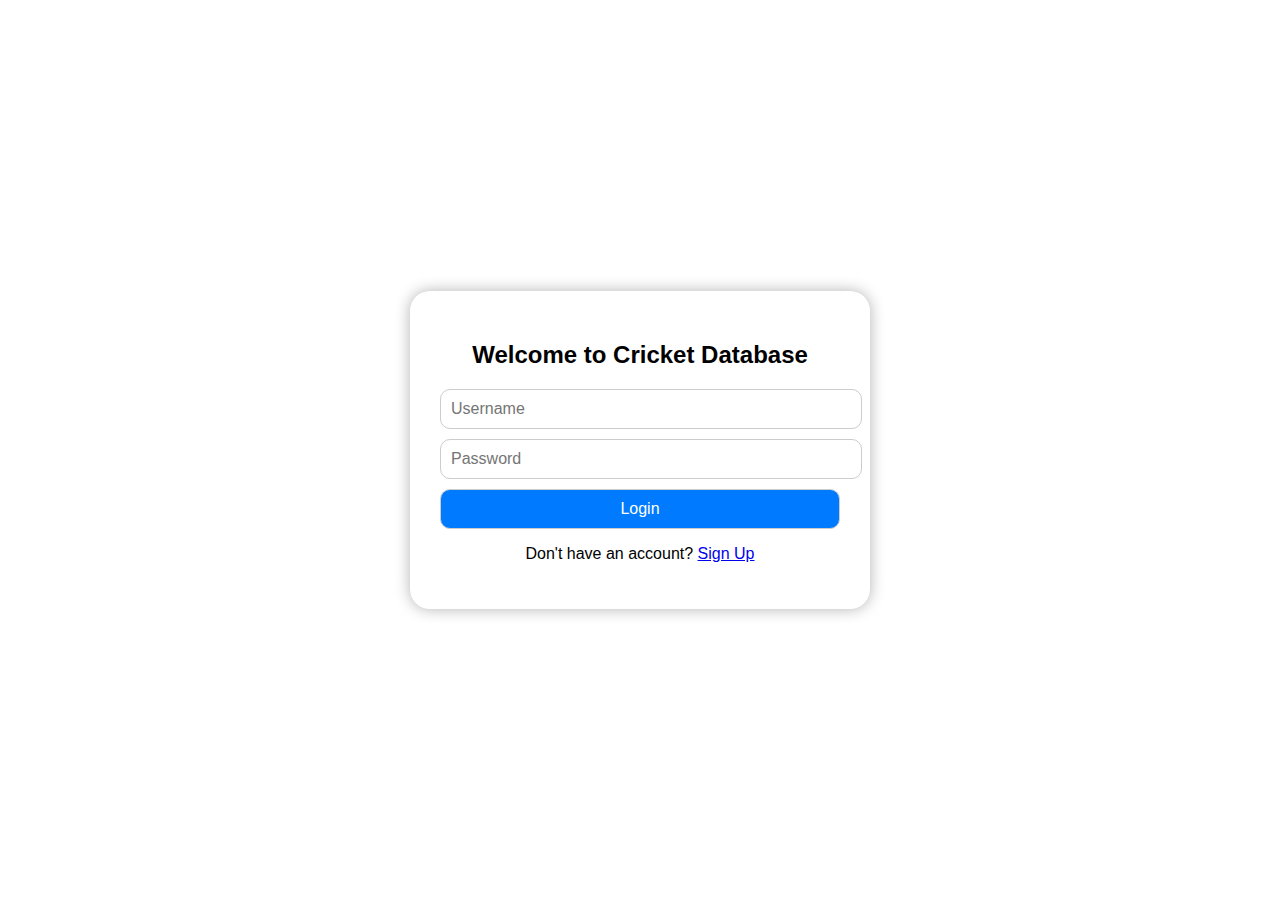
<file: index.html>
<!DOCTYPE html>
<html lang="en">
<head>
  <meta charset="UTF-8">
  <title>Cricket DB - Login</title>
  <link rel="stylesheet" href="style.css">
</head>
<body class="login-body">
  <div class="container">
    <h2>Welcome to Cricket Database</h2>
    <form id="loginForm" onsubmit="return loginUser()">
      <input type="text" id="login-username" placeholder="Username" required>
      <input type="password" id="login-password" placeholder="Password" required>
      <button type="submit">Login</button>
      <p>Don't have an account? <a href="signup.html">Sign Up</a></p>
    </form>
  </div>
  <script src="script.js"></script>
</body>
</html>
</file>
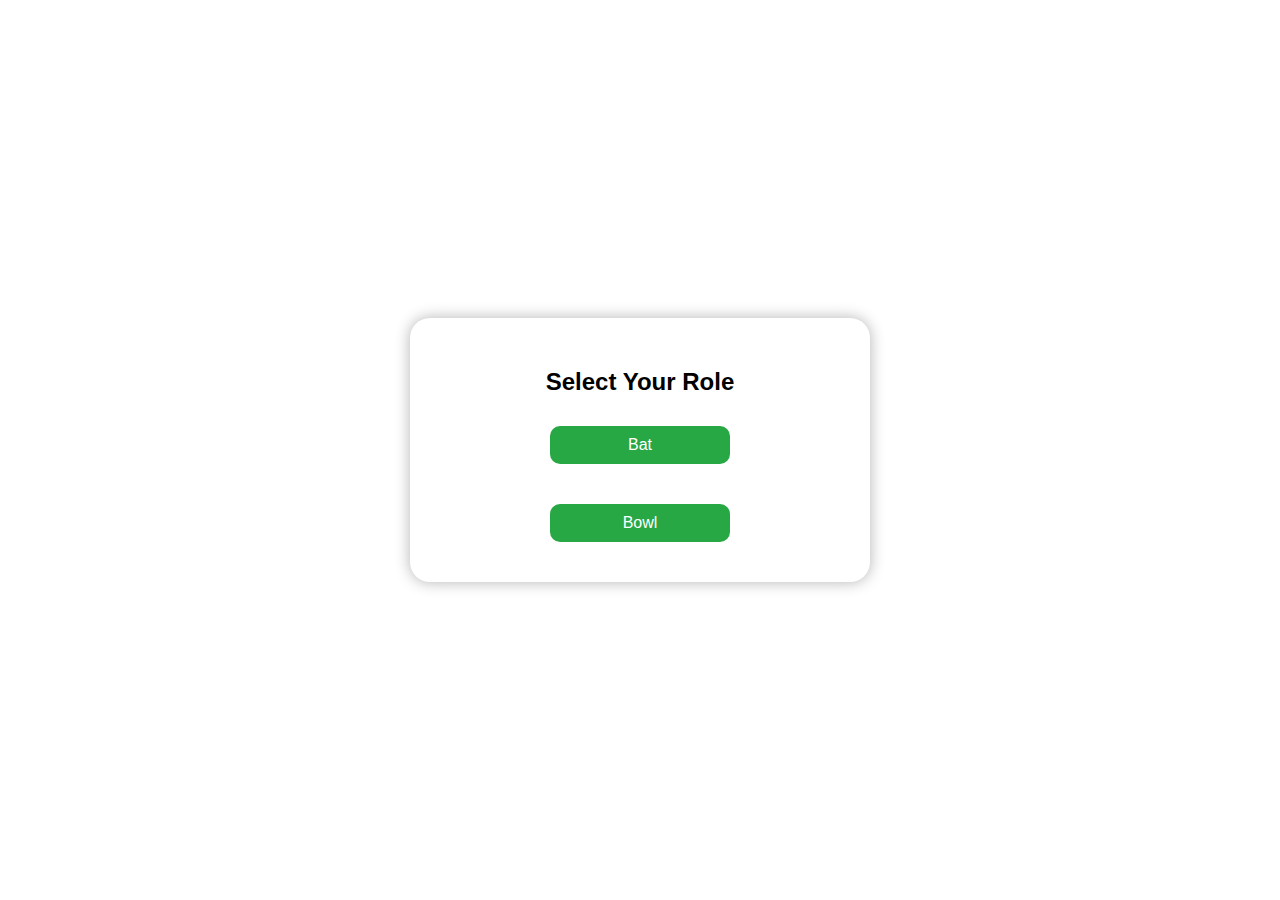
<file: bat-bowl.html>
<!DOCTYPE html>
<html lang="en">
<head>
  <meta charset="UTF-8">
  <title>Select Role - Cricket DB</title>
  <link rel="stylesheet" href="style.css">
</head>
<body class="batbowl-body">
  <div class="container">
    <h2>Select Your Role</h2>
    <div class="role-options">
      <button type="button" onclick="selectRole('bat')">Bat</button>
      <button type="button" onclick="selectRole('bowl')">Bowl</button>
    </div>
  </div>
  <script src="script.js"></script>
</body>
</html>
</file>
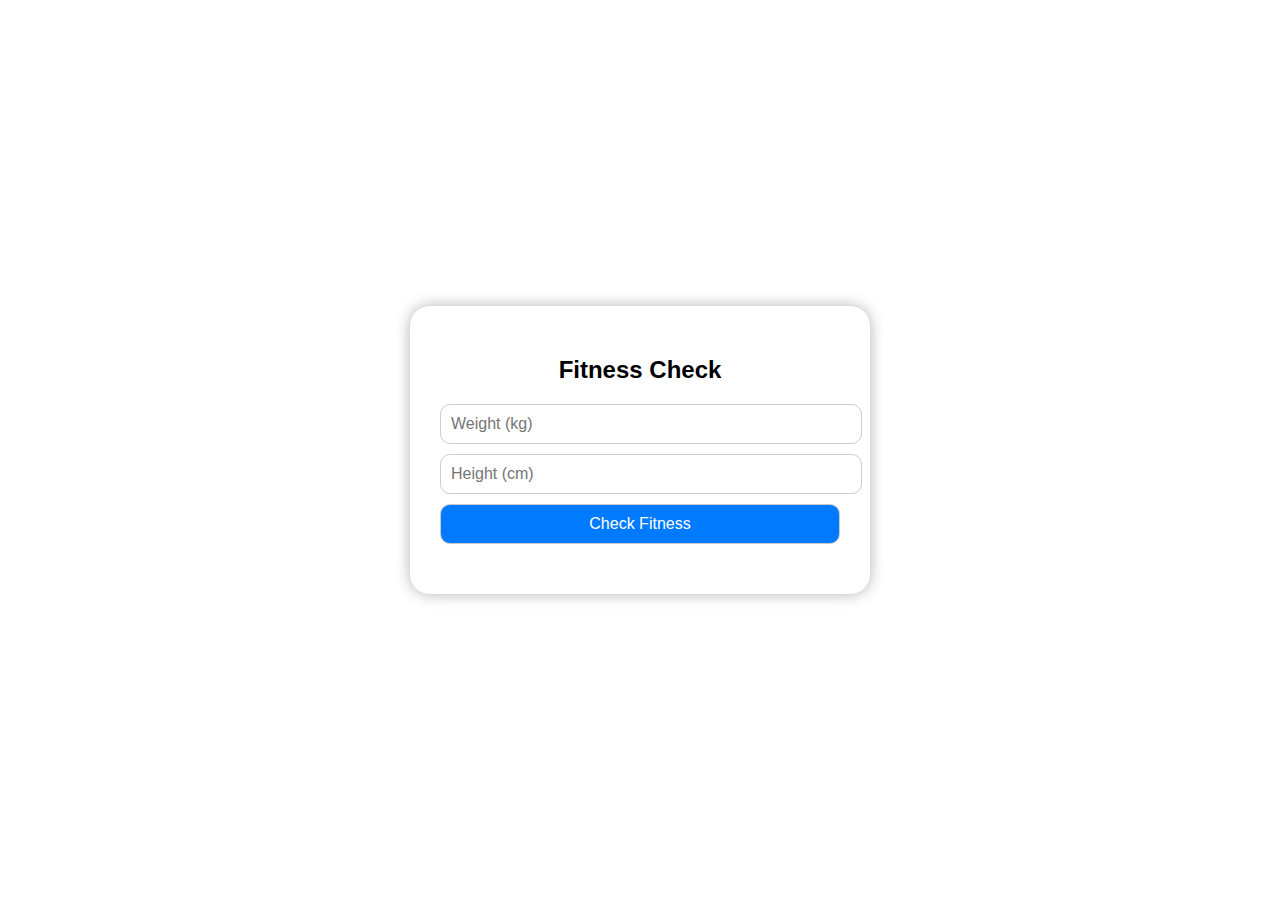
<file: fitness.html>
<!DOCTYPE html>
<html lang="en">
<head>
  <meta charset="UTF-8">
  <title>Fitness Checker - Cricket DB</title>
  <link rel="stylesheet" href="style.css">
</head>
<body class="fitness-body">
  <div class="container">
    <h2>Fitness Check</h2>
    <form onsubmit="return checkFitness()">
      <input type="number" id="weight" placeholder="Weight (kg)" required>
      <input type="number" id="height" placeholder="Height (cm)" required>
      <button type="submit">Check Fitness</button>
    </form>
    <div id="fitnessResult"></div>
  </div>
  <script src="script.js"></script>
</body>
</html>
</file>
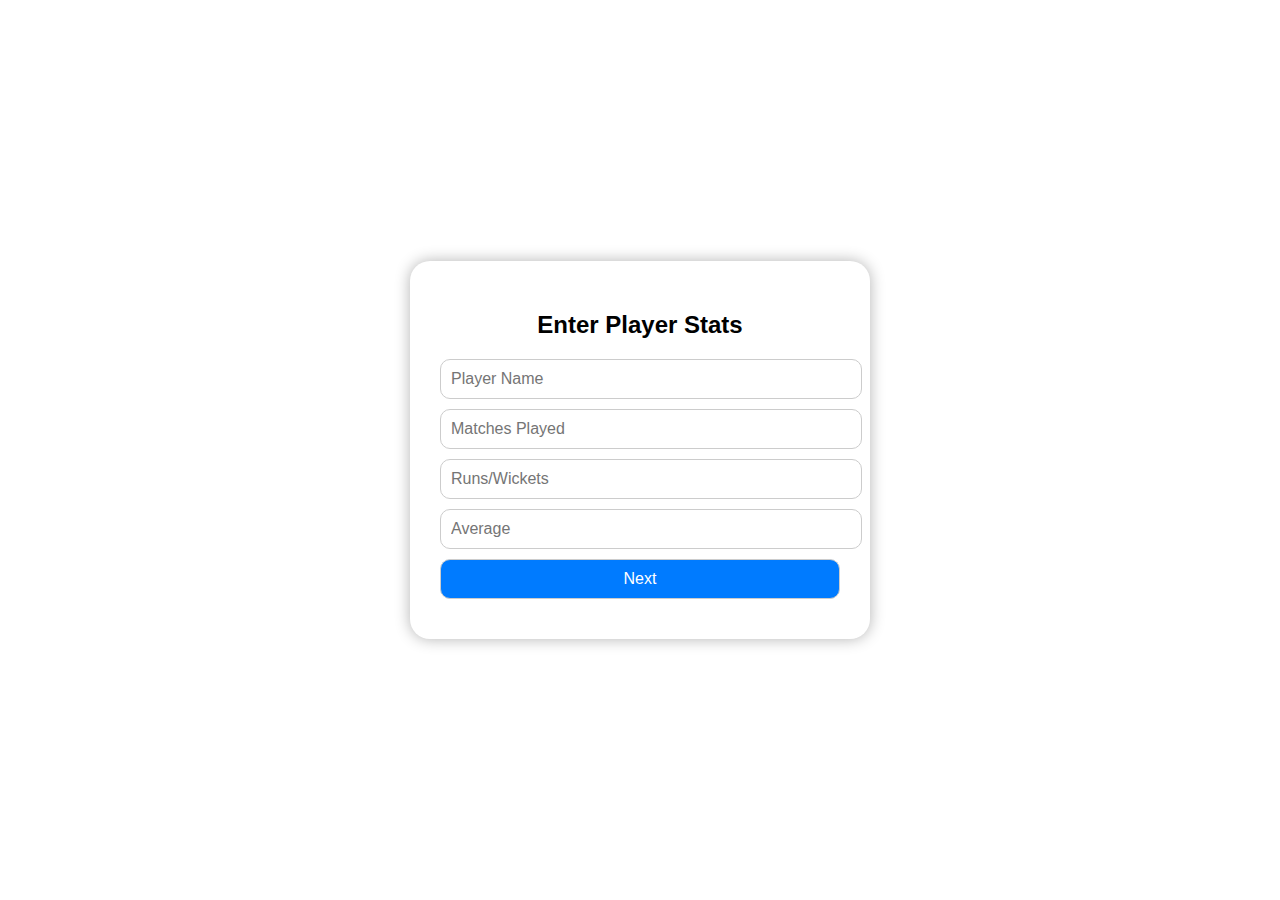
<file: player-stats.html>
<!DOCTYPE html>
<html lang="en">
<head>
  <meta charset="UTF-8">
  <title>Player Stats - Cricket DB</title>
  <link rel="stylesheet" href="style.css">
</head>
<body class="stats-body">
  <div class="container">
    <h2>Enter Player Stats</h2>
    <form id="statsForm" onsubmit="return saveStats()">
      <input type="text" id="playerName" placeholder="Player Name" required>
      <input type="number" id="matches" placeholder="Matches Played" required>
      <input type="number" id="runsOrWickets" placeholder="Runs/Wickets" required>
      <input type="number" id="average" placeholder="Average" required>
      <button type="submit">Next</button>
    </form>
  </div>
  <script src="script.js"></script>
</body>
</html>
</file>
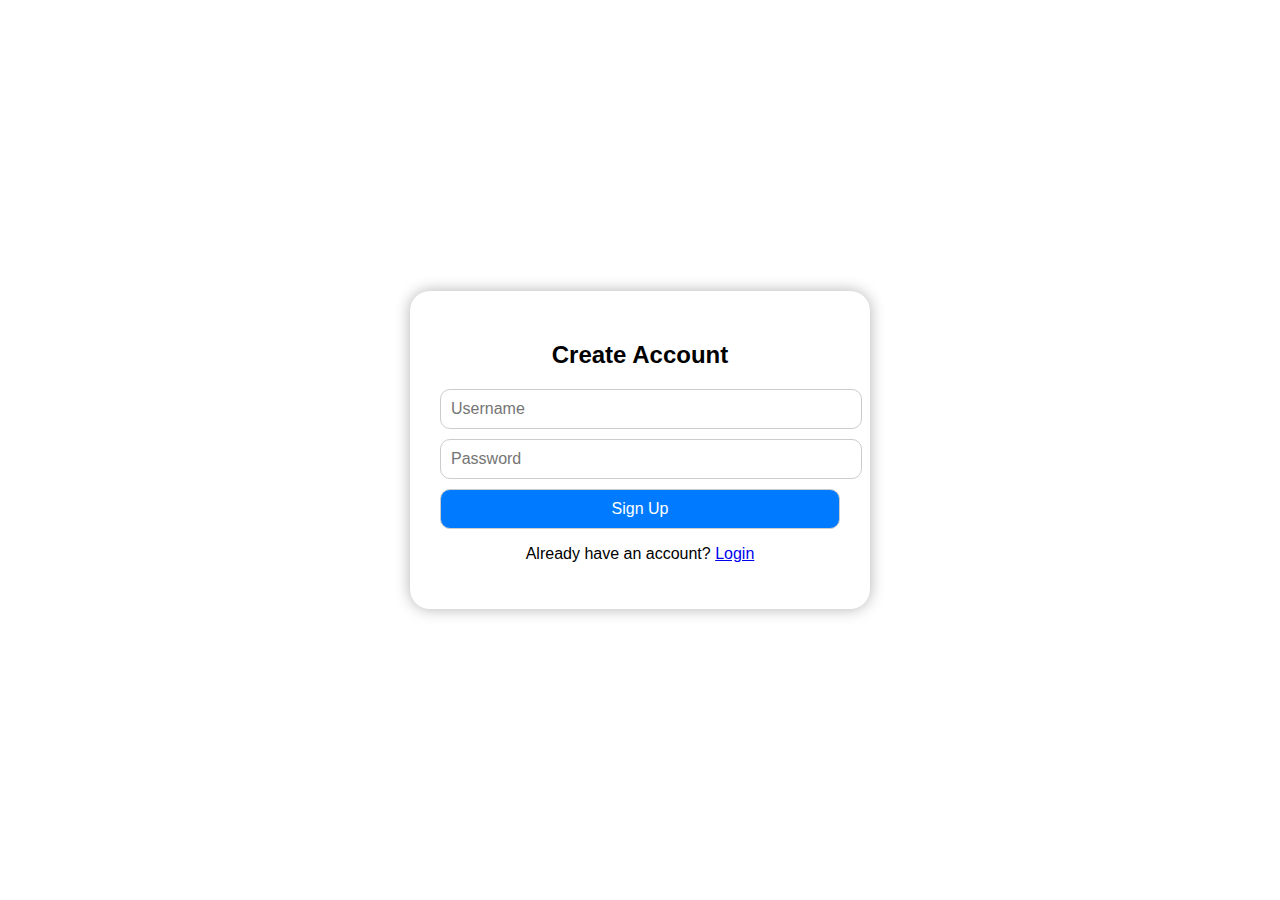
<file: signup.html>
<!DOCTYPE html>
<html lang="en">
<head>
  <meta charset="UTF-8">
  <title>Sign Up - Cricket DB</title>
  <link rel="stylesheet" href="style.css">
</head>
<body class="signup-body">
  <div class="container">
    <h2>Create Account</h2>
    <form id="signupForm" onsubmit="return signupUser()">
      <input type="text" id="signup-username" placeholder="Username" required>
      <input type="password" id="signup-password" placeholder="Password" required>
      <button type="submit">Sign Up</button>
      <p>Already have an account? <a href="index.html">Login</a></p>
    </form>
  </div>
  <script src="script.js"></script>
</body>
</html>
</file>
<file: style.css>
body {
  margin: 0;
  font-family: 'Segoe UI', sans-serif;
  background-image:url('https://www.shutterstock.com/image-vector/cricket-batsman-line-drawing-vector-600nw-2121338954.jpg');
  display: flex;
  justify-content: center;
  align-items: center;
  height: 100vh;
}

.container {
  background:#fff;
  padding: 30px;
  border-radius: 20px;
  box-shadow: 0 0 15px rgba(0,0,0,0.3);
  width: 90%;
  max-width: 400px;
  text-align: center;
}

input, button {
  display: block;
  width: 100%;
  padding: 10px;
  margin: 10px 0;
  font-size: 16px;
  border-radius: 10px;
  border: 1px solid #ccc;
}

button {
  background: #007bff;
  color: white;
  cursor: pointer;
  transition: 0.3s;
}
.role-options {
  display: flex;
  justify-content: center;
  gap: 20px; /* space between buttons */
  flex-wrap: wrap;
}

.role-options button {
  padding: 10px 20px;
  border-radius: 10px;
  background: #28a745;
  color: white;
  border: none;
  cursor: pointer;
  font-size: 16px;
  transition: background 0.3s;
}

.role-options button:hover {
  background: #1c7c34;
}


button:hover {
  background: #0056b3;
}

.role-options button {
  width: 45%;
  margin: 10px 2.5%;
  background: #28a745;
}

.role-options button:hover {
  background: #1c7c34;
}

#fitnessResult {
  margin-top: 20px;
  font-size: 18px;
  color: #333;
}
</file>
